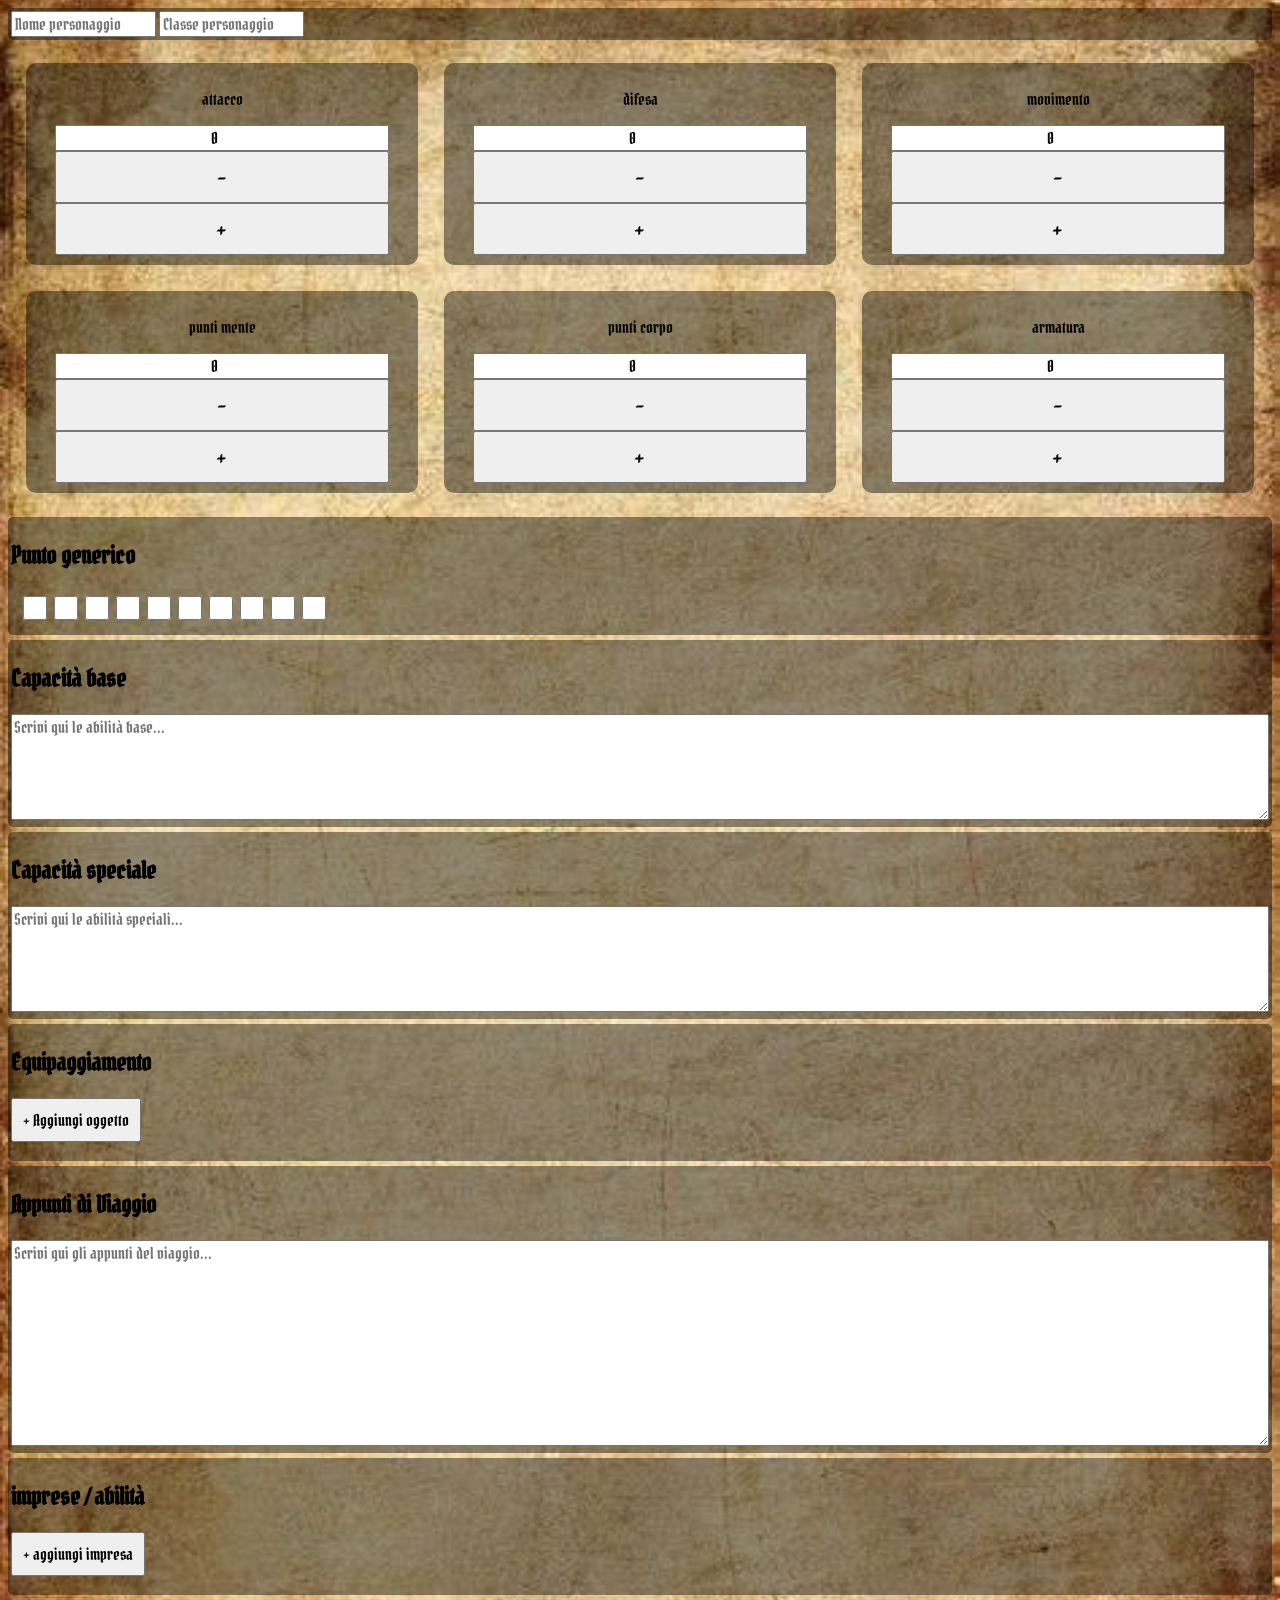
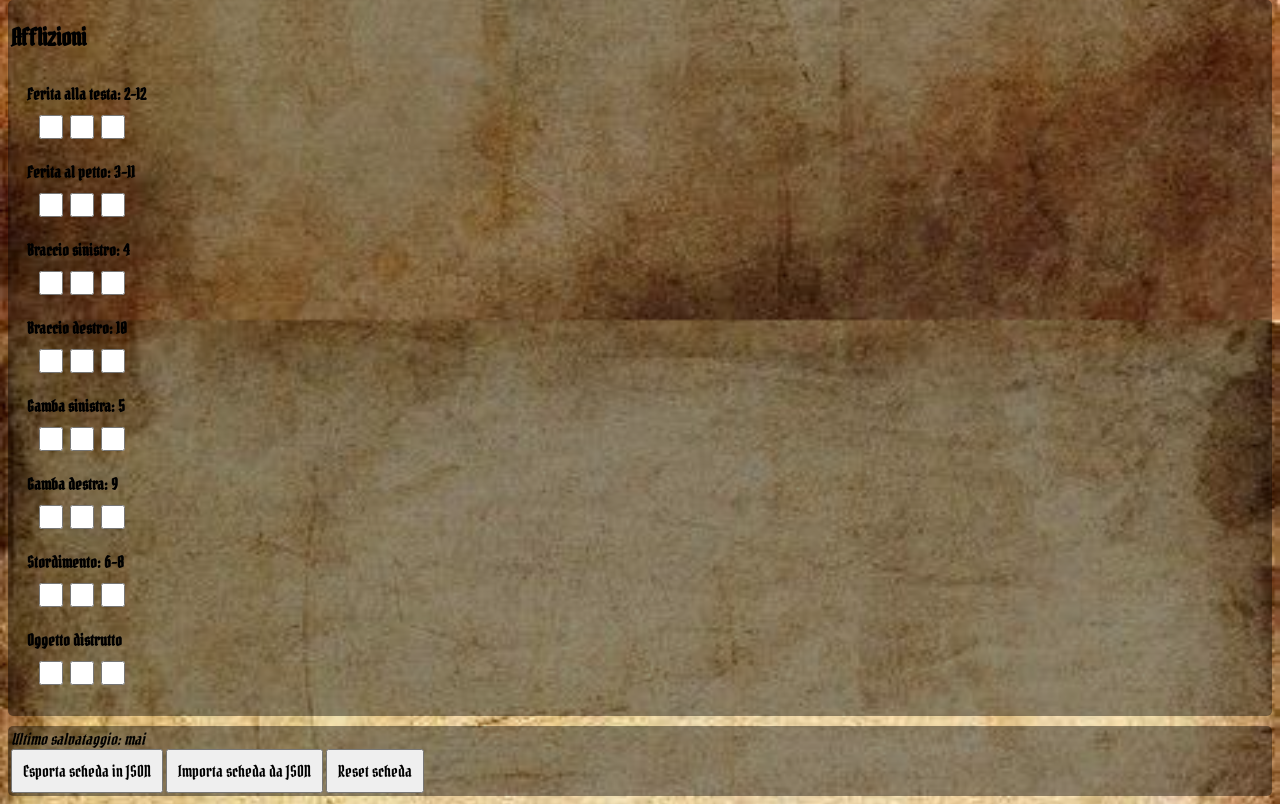
<file: index.html>
<!DOCTYPE html>
<html>
<head>
    <title>Scheda Personaggio</title>
    <meta name="viewport" content="width=device-width, initial-scale=1.0"; charset="UTF-8">
    <link rel="stylesheet" href="assets/stile scheda.css">
</head>
<body>
    <header>
        <div id="nome-classe-pg">
            <label>
             <input type="text" id="nome-personaggio" placeholder="Nome personaggio">
             <input type="text" id="classe-personaggio" placeholder="Classe personaggio">
            </label>
        </div>
    </header>
 <main>
    <div id="contenitore-tabella-statistiche">
        <div class="valore-tabella">
            <p>attacco</p>
            <input type="number" id="attacco" value="0" min="0">
            <button class="meno" data-stat="attacco">-</button>
            <button class="piu" data-stat="attacco">+</button>
        </div>

        <div class="valore-tabella">
            <p>difesa</p>
            <input type="number" id="difesa" value="0" min="0">
            <button class="meno" data-stat="difesa">-</button>
            <button class="piu" data-stat="difesa">+</button>
        </div>

        <div class="valore-tabella">
            <p>movimento</p>
            <input type="number" id="movimento" value="0" min="0">
            <button class="meno" data-stat="movimento">-</button>
            <button class="piu" data-stat="movimento">+</button>
        </div>

        <div class="valore-tabella">
            <p>punti mente</p>
            <input type="number" id="mana" value="0" min="0">
            <button class="meno" data-stat="mana">-</button>
            <button class="piu" data-stat="mana">+</button>
        </div>

        <div class="valore-tabella">
            <p>punti corpo</p>
            <input type="number" id="punti corpo" value="0" min="0">
            <button class="meno" data-stat="punti corpo">-</button>
            <button class="piu" data-stat="punti corpo">+</button>
        </div>

        <div class="valore-tabella">
            <p>armatura</p>
            <input type="number" id="armatura" value="0" min="0">
            <button class="meno" data-stat="armatura">-</button>
            <button class="piu" data-stat="armatura">+</button>
        </div>

    </div>

    <div id="puntoGenericoContainer">
        <h2>Punto generico</h2>
        <div class="progressione-generico"></div>
    </div>
    
    <div class="capacità-base">
            <h2>Capacità base</h2>
            <textarea id="capacità" rows="5" placeholder="Scrivi qui le abilità base..."></textarea>
        </div>

        <div class="capacità-speciale">
            <h2>Capacità speciale</h2>
            <textarea id="capacità-speciale" rows="5" placeholder="Scrivi qui le abilità speciali..."></textarea>
        </div>

        <div class="lista-equipaggiamento" id="listaEquipaggiamento">

                <h2>Equipaggiamento</h2>
                <button id="aggiungiOggetto">+ Aggiungi oggetto</button>
        
            <div id="contenitoreOggetti"></div>
        </div>

        
        
        <div class="appunti-container">
            <h2>Appunti di Viaggio</h2>
            <textarea id="appunti" rows="10" placeholder="Scrivi qui gli appunti del viaggio..."></textarea>
        </div>
        
        <div id="listaAbilita">
            <h2>imprese / abilità</h2>
            <button id="aggiungiAbilita">+ aggiungi impresa</button>
            <div id="contenitoreAbilita"></div>
        </div>

        <aside>
            <div id="tabellaAfflizioni">
                <h2>Afflizioni</h2>
            <div id="contenitoreAfflizioni"></div>
            </div>
        </aside>
 </main>
 <footer>
    <div id="ultima-modifica" style="margin-top:10px; font-style:italic;">
        Ultimo salvataggio: <span id="data-salvataggio">mai</span>
        <br>
        <button id="esporta">Esporta scheda in JSON</button>
            <input type="file" id="importaFile" accept=".json" style="display:none;">
            <button id="importa">Importa scheda da JSON</button>
        <button id="reset">Reset scheda</button>
    </div>
</footer>

<script src="assets/funzioni scheda.js"></script>
</body>
</html>
</file>
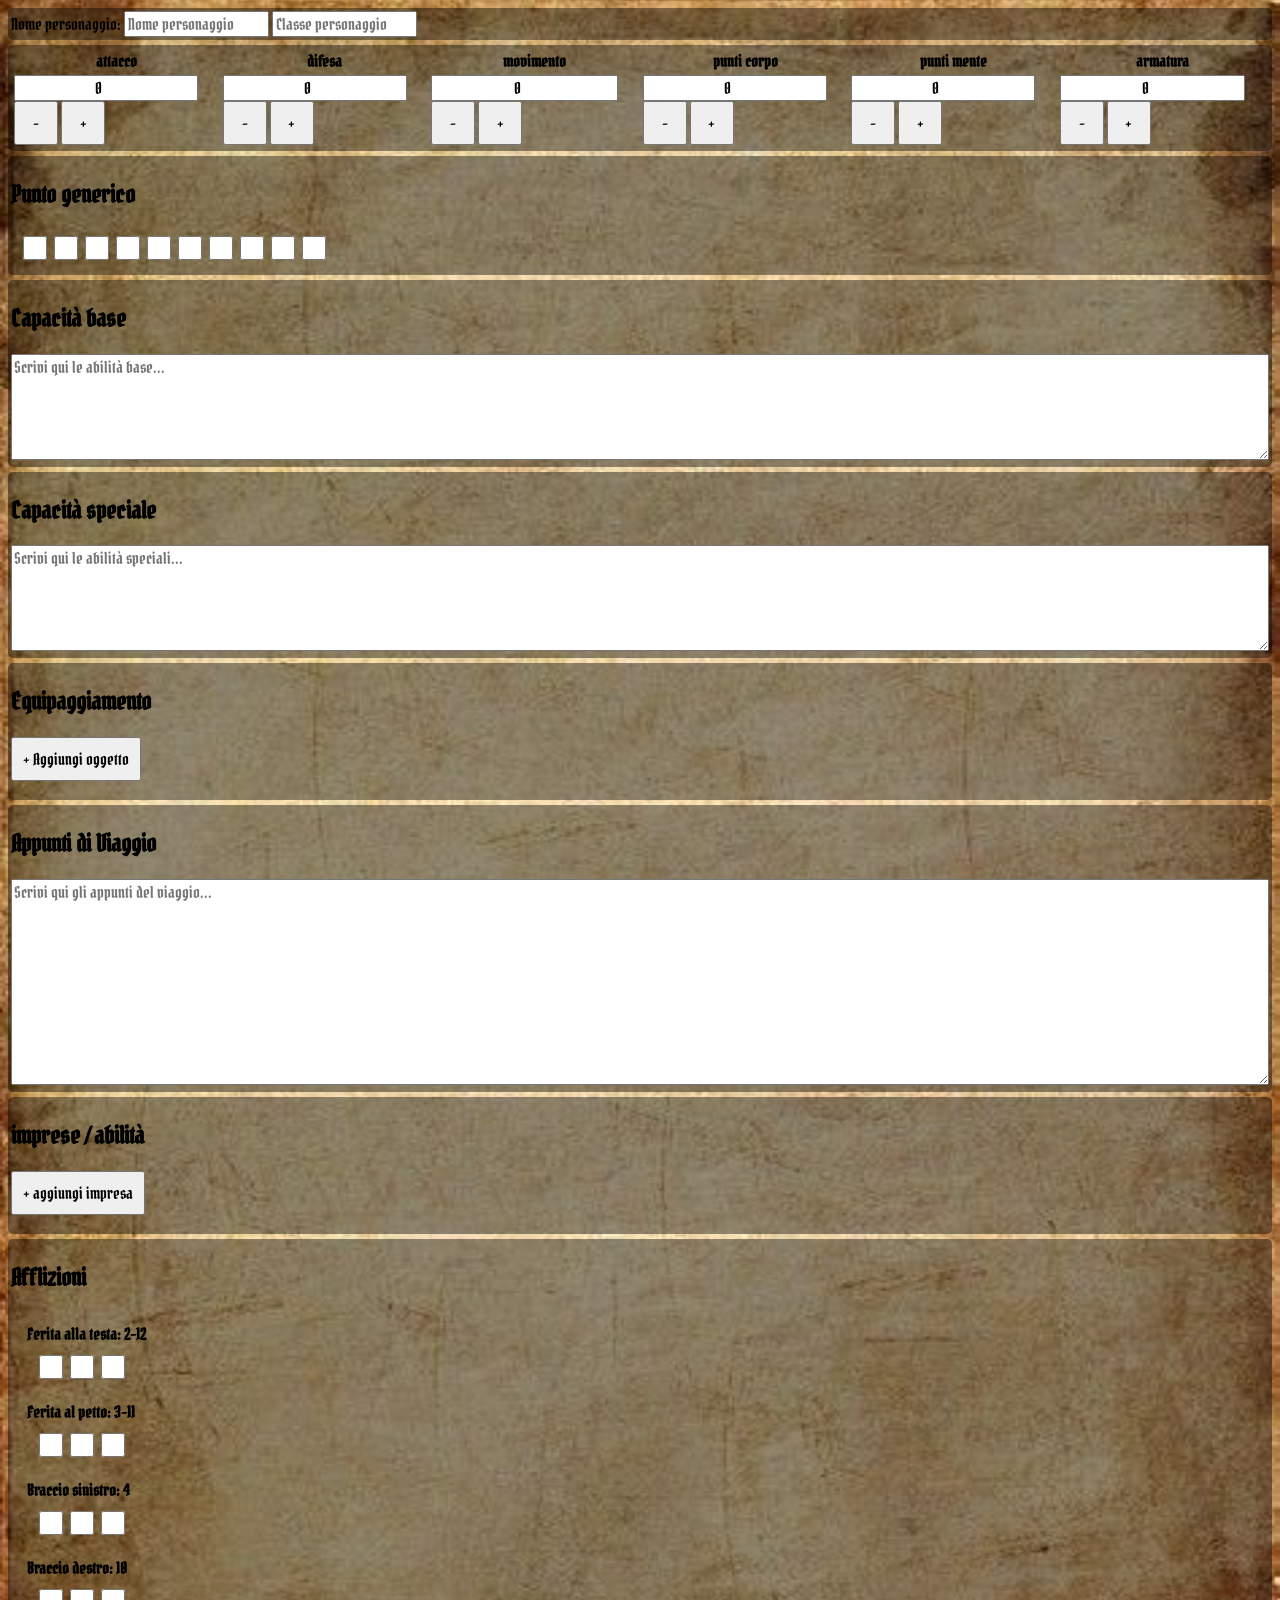
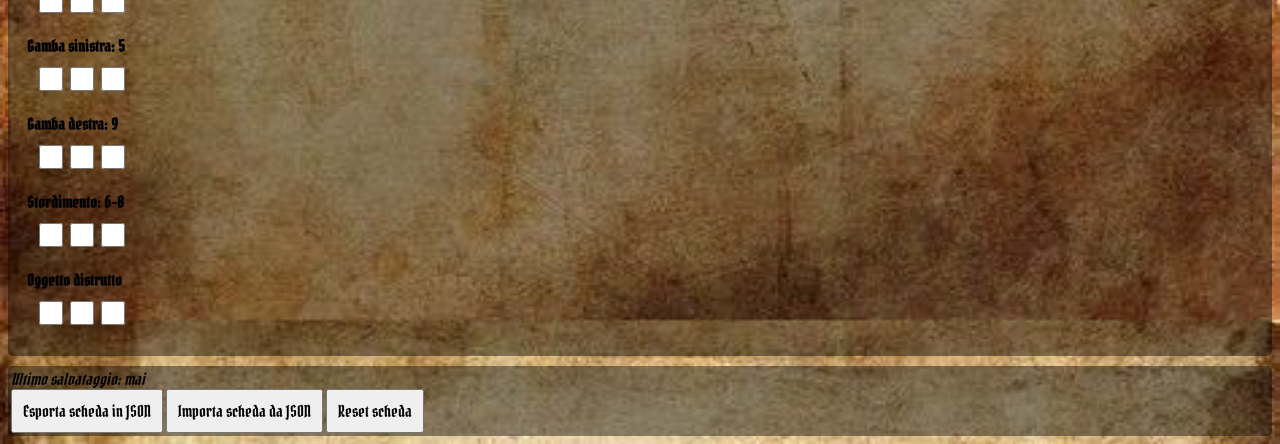
<file: scheda.html>
<!DOCTYPE html>
<html>
<head>
    <title>Scheda Personaggio</title>
    <meta name="viewport" content="width=device-width, initial-scale=1.0"; charset="UTF-8">
    <link rel="stylesheet" href="assets/stile scheda.css">
</head>
<body>
    <header>
        <div>
            <label>Nome personaggio:
             <input type="text" id="nome" placeholder="Nome personaggio">
             <input type="text" id="classe-personaggio" placeholder="Classe personaggio">
            </label>
        </div>
    </header>
 <main>
    <div>
        <table>
            <tr>
                <th>attacco</th>
                <th>difesa</th>
                <th>movimento</th>
                <th>punti corpo</th>
                <th>punti mente</th>
                <th>armatura</th>
            </tr>
            <tr>
                <td>
                    <input type="number" id="attacco" value="0" min="0">
                    <button class="meno" data-stat="attacco">-</button>
                    <button class="piu" data-stat="attacco">+</button>
                </td>
                <td>
                    <input type="number" id="difesa" value="0" min="0">
                    <button class="meno" data-stat="difesa">-</button>
                    <button class="piu" data-stat="difesa">+</button>
                </td>
                <td>
                    <input type="number" id="mana" value="0" min="0">
                    <button class="meno" data-stat="mana">-</button>
                    <button class="piu" data-stat="mana">+</button>
                </td>
                <td>
                    <input type="number" id="punti corpo" value="0" min="0">
                    <button class="meno" data-stat="punti corpo">-</button>
                    <button class="piu" data-stat="punti corpo">+</button>
                </td>
                <td>
                    <input type="number" id="vita" value="0" min="0">
                    <button class="meno" data-stat="vita">-</button>
                    <button class="piu" data-stat="vita">+</button>
                </td>
                <td>
                    <input type="number" id="armatura" value="0" min="0">
                    <button class="meno" data-stat="armatura">-</button>
                    <button class="piu" data-stat="armatura">+</button>
                </td>
            </tr>
        </table>
    </div>

    <div id="puntoGenericoContainer">
        <h2>Punto generico</h2>
        <div class="progressione-generico"></div>
    </div>
    
    <div class="capacità-base">
            <h2>Capacità base</h2>
            <textarea id="capacità" rows="5" placeholder="Scrivi qui le abilità base..."></textarea>
        </div>

        <div class="capacità-speciale">
            <h2>Capacità speciale</h2>
            <textarea id="capacità-speciale" rows="5" placeholder="Scrivi qui le abilità speciali..."></textarea>
        </div>

        <div class="lista-equipaggiamento" id="listaEquipaggiamento">

                <h2>Equipaggiamento</h2>
                <button id="aggiungiOggetto">+ Aggiungi oggetto</button>
        
            <div id="contenitoreOggetti"></div>
        </div>

        
        
        <div class="appunti-container">
            <h2>Appunti di Viaggio</h2>
            <textarea id="appunti" rows="10" placeholder="Scrivi qui gli appunti del viaggio..."></textarea>
        </div>
        
        <div id="listaAbilita">
            <h2>imprese / abilità</h2>
            <button id="aggiungiAbilita">+ aggiungi impresa</button>
            <div id="contenitoreAbilita"></div>
        </div>

        <aside>
            <div id="tabellaAfflizioni">
                <h2>Afflizioni</h2>
            <div id="contenitoreAfflizioni"></div>
            </div>
        </aside>
 </main>
 <footer>
    <div id="ultima-modifica" style="margin-top:10px; font-style:italic;">
        Ultimo salvataggio: <span id="data-salvataggio">mai</span>
        <br>
        <button id="esporta">Esporta scheda in JSON</button>
            <input type="file" id="importaFile" accept=".json" style="display:none;">
            <button id="importa">Importa scheda da JSON</button>
        <button id="reset">Reset scheda</button>
    </div>
</footer>

<script src="assets/funzioni scheda.js"></script>
</body>
</html>
</file>
<file: assets/stile scheda.css>
@import url('https://fonts.googleapis.com/css2?family=Pirata+One&display=swap');

#contenitore-tabella-statistiche{
   display: grid;
  grid-template-columns: repeat(3, 1fr);
  grid-template-rows: auto auto;
  gap: 10px;
  padding: 10px;
  background-color: transparent;
}

.progressione-generico, #contenitoreOggetti, .oggetto-equipaggiamento, #contenitoreAbilita, .impresa, .apprendimento-container, .progressione-apprendimento,
#contenitoreAfflizioni, .afflizione, .progressione-afflizione, .livello-container{
  background-color: transparent;
}

.valore-tabella{
    text-align: center;
    padding: 10px;
    margin: 2%;
    border-radius: 10px;
    background-color: rgba(0, 0, 0, 0.425);
}

div{
   overflow-x: 100%;
  background-color: rgba(0, 0, 0, 0.425);
  margin-top: 3px;
  margin-bottom: 3px;
  border-radius: 5px;
  padding: 3px;
}



div input[type="number"] {
  text-align: center;
  width: 90%;
}

.valore-tabella button{
  width: 90%;
  font-size: 25px;
}
/* Input numerici più usabili su mobile */

.nome-personaggio, .classe-personaggio{
  margin: 2%;
}

/* mobile */

html {
  font-size: 16px;
  -webkit-text-size-adjust: 100%;
}

body, main, button, ::placeholder, :read-write{
  font-family: 'Pirata One';
}

body {
  background-image: url(media/sfondo–scheda.jpg);
  background-size:contain ;
  margin: 0;
  padding: 3px;
  max-width: 100vw;
  overflow-x: hidden;
  box-sizing: border-box;
}

/*stile generale*/
div {
   margin: 5px;
}

/* Tutti gli elementi rispettano le dimensioni */
*, *::before, *::after {
  box-sizing: border-box;
}



/* Elementi ottimizzati per il touch-screen */

button,
input,
select,
textarea,
label {
  font-size: 16px; /* evita zoom automatico mobile */
}

button {
  min-height: 44px;
  min-width: 44px;
  padding: 8px 10px;
  cursor: pointer;
  touch-action: manipulation;
}

input[type="checkbox"] {
  width: 24px;
  height: 24px;
}




textarea {
  width: 100%;
  min-height: 60px;
  resize: vertical;
}


/* liste dinamiche (equipaggiamento,imprese, abilità ecc.) */

.oggetto-equipaggiamento,
.impresa,
.abilita {
  width: 100%;
  margin-bottom: 10px;
  padding: 8px;
  border-radius: 8px;
}


/* mobile */

@media (max-width: 768px) {

  body {
    font-size: 18px;
  }

  h1, h2, h3 {
    margin: 6px 0;
  }

  table {
    font-size: 0.9rem;
  }

  button {
    width: 100%;
    margin-top: 4px;
  }

  /* checkbox progressi più facili da toccare */
  .progress-container input[type="checkbox"] {
    width: 28px;
    height: 28px;
    margin: 3px;
  }

}
</file>
